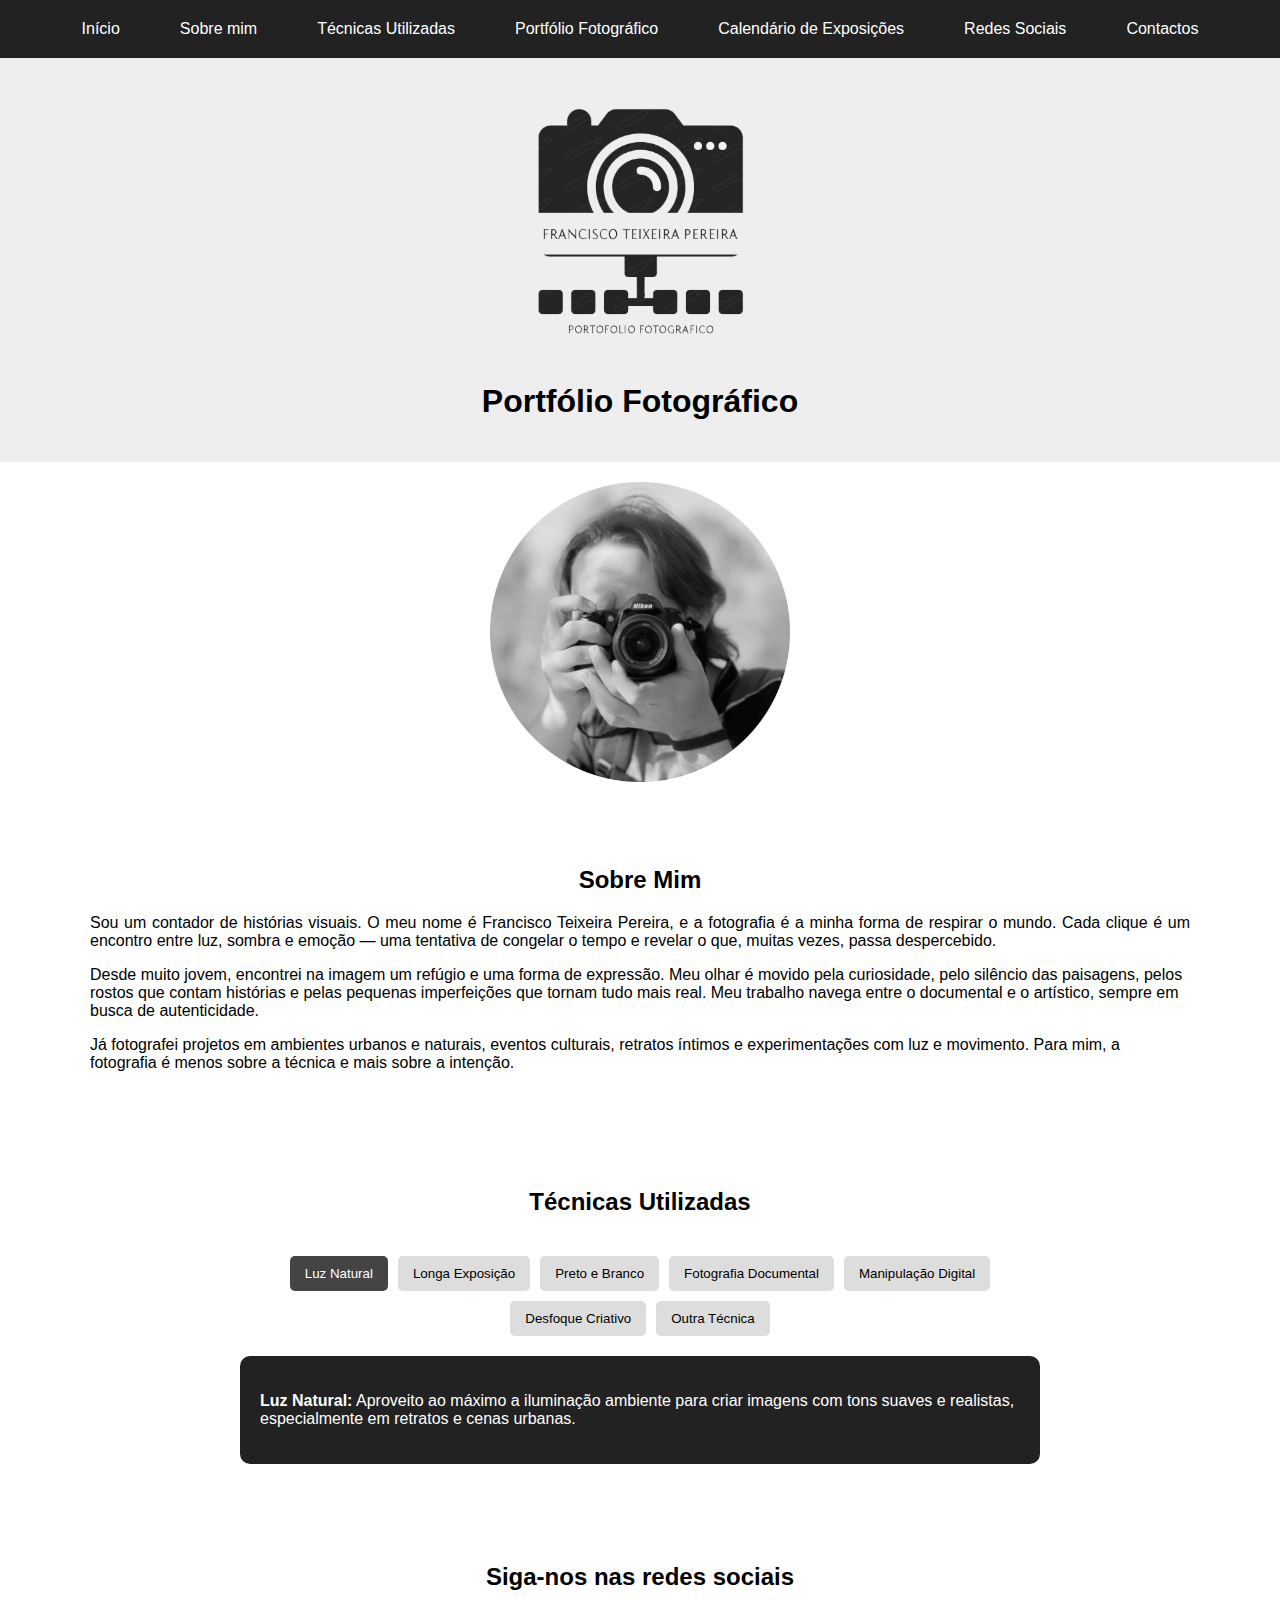
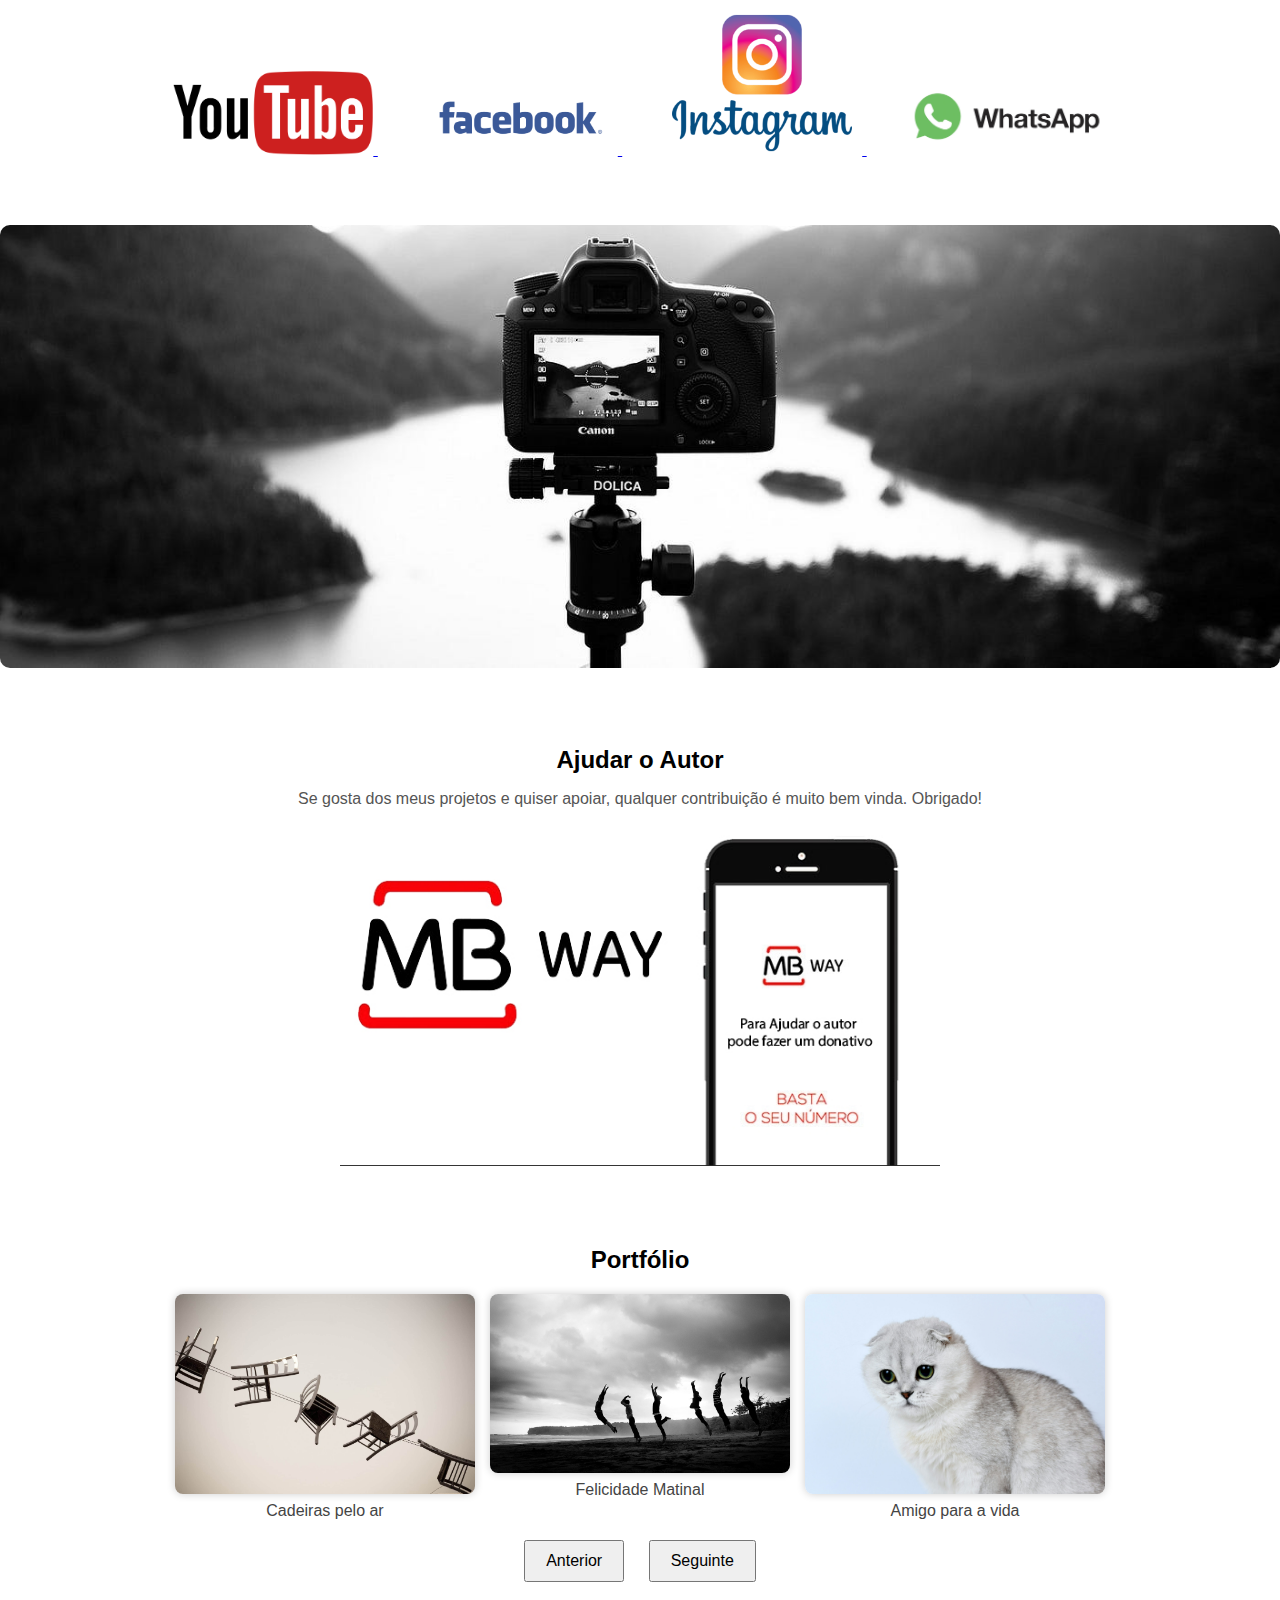
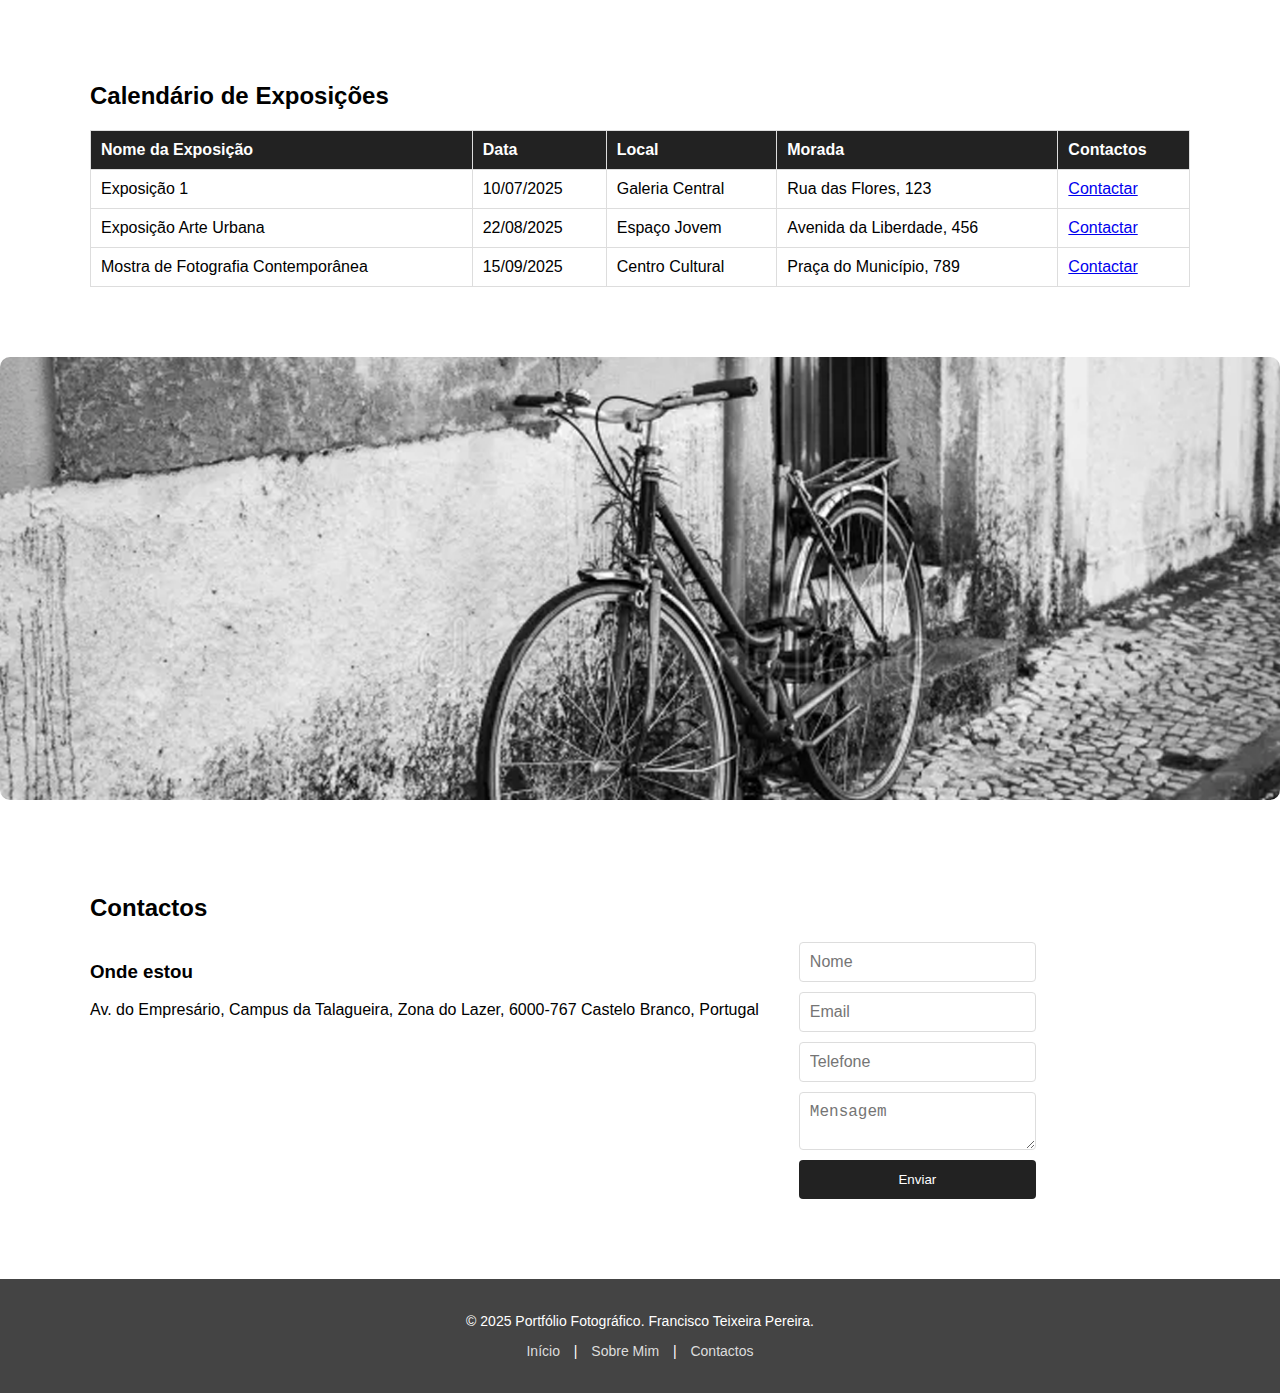
<file: index.html>
<!DOCTYPE html>
<html lang="pt">
<head>
  <meta charset="UTF-8">
  <meta name="viewport" content="width=device-width, initial-scale=1">
  <title>Portfólio Fotográfico</title>
  <link rel="stylesheet" href="\css\styles.css">
  <style>
    .portfolio-grid {
      display: flex;
      justify-content: center;
      flex-wrap: wrap;
      gap: 15px;
    }
    .portfolio-figure {
      width: 30%;
      max-width: 300px;
      margin: 0;
      display: flex;
      flex-direction: column;
      align-items: center;
    }
    .portfolio-item {
      width: 100%;
      border-radius: 8px;
      box-shadow: 0 0 8px rgba(0, 0, 0, 0.2);
      cursor: pointer;
      display: block;
    }
    .portfolio-figure figcaption {
      margin-top: 8px;
      font-size: 1em;
      color: #444;
      text-align: center;
    }
    .pagination-buttons {
      margin-top: 20px;
      text-align: center;
    }
    .pagination-buttons button {
      padding: 10px 20px;
      margin: 0 10px;
      font-size: 16px;
      cursor: pointer;
    }
    #ajudar img {
      width: 100%;
      max-width: 300px;
      height: auto;
    }
  </style>
</head>
<body>
  <header id="inicio">
       <nav>
      <ul class="menu">
        <li><a href="#inicio">Início</a></li>
        <li class="has-submenu">
          <a href="#sobre">Sobre mim</a>
          <ul class="submenu">
            <li><a href="#ajudar">Ajudar o autor</a></li>
            <li><a href="/cv/cv.html" target="_blank">Curriculum</a></li>
          </ul>
        </li>
        <li><a href="#tecnicas">Técnicas Utilizadas</a></li>
        <li><a href="#portofolio">Portfólio Fotográfico</a></li>
        <li><a href="#calendario">Calendário de Exposições</a></li>
        <li><a href="#redes">Redes Sociais</a></li>
        <li><a href="#contactos">Contactos</a></li>
      </ul>
    </nav>
    <div class="banner">
      <img src="upload/logotipo.png" alt="Logotipo" class="logo" style="height: 250px; width: auto;">
      <h1>Portfólio Fotográfico</h1>
    </div>
  </header>

<!-- imagem sobre mim -->
<div style="text-align: center; margin: 20px 0;">
  <img src="/upload/profile.png" alt="Minha Foto" style="height: 300px; width: auto; border-radius: 10px;">
</div>

<section id="sobre">
  <div class="sobre-container">
    <div>
      <h2 style="text-align: center;">Sobre Mim</h2>
      <p style="text-align: justify;">
        Sou um contador de histórias visuais. O meu nome é Francisco Teixeira Pereira, e a fotografia é a minha forma de respirar o mundo. Cada clique é um encontro entre luz, sombra e emoção — uma tentativa de congelar o tempo e revelar o que, muitas vezes, passa despercebido.<br><P>
        Desde muito jovem, encontrei na imagem um refúgio e uma forma de expressão. Meu olhar é movido pela curiosidade, pelo silêncio das paisagens, pelos rostos que contam histórias e pelas pequenas imperfeições que tornam tudo mais real. Meu trabalho navega entre o documental e o artístico, sempre em busca de autenticidade.<br><p>
        Já fotografei projetos em ambientes urbanos e naturais, eventos culturais, retratos íntimos e experimentações com luz e movimento. Para mim, a fotografia é menos sobre a técnica e mais sobre a intenção.
      </p>
    </div>
  </div>
</section>


  <section id="tecnicas">
    <h2 style="text-align: center;">Técnicas Utilizadas</h2>
    <div style="max-width: 800px; margin: 0 auto; padding: 20px;">
      <div id="tabs" style="display: flex; flex-wrap: wrap; justify-content: center; gap: 10px; margin-bottom: 20px;">
        <button onclick="showTab(0)" class="tab-button" style="padding: 10px 15px; border: none; border-radius: 5px; background-color: #444; color: white; cursor: pointer;">Luz Natural</button>
        <button onclick="showTab(1)" class="tab-button" style="padding: 10px 15px; border: none; border-radius: 5px; background-color: #ddd; cursor: pointer;">Longa Exposição</button>
        <button onclick="showTab(2)" class="tab-button" style="padding: 10px 15px; border: none; border-radius: 5px; background-color: #ddd; cursor: pointer;">Preto e Branco</button>
        <button onclick="showTab(3)" class="tab-button" style="padding: 10px 15px; border: none; border-radius: 5px; background-color: #ddd; cursor: pointer;">Fotografia Documental</button>
        <button onclick="showTab(4)" class="tab-button" style="padding: 10px 15px; border: none; border-radius: 5px; background-color: #ddd; cursor: pointer;">Manipulação Digital</button>
        <button onclick="showTab(5)" class="tab-button" style="padding: 10px 15px; border: none; border-radius: 5px; background-color: #ddd; cursor: pointer;">Desfoque Criativo</button>
        <button onclick="showTab(6)" class="tab-button" style="padding: 10px 15px; border: none; border-radius: 5px; background-color: #ddd; cursor: pointer;">Outra Técnica</button>
      </div>
      <div id="tab-content" style="background-color: #222; color: #fff; padding: 20px; border-radius: 10px;">
        <div class="tab-pane">
          <p><strong>Luz Natural:</strong> Aproveito ao máximo a iluminação ambiente para criar imagens com tons suaves e realistas, especialmente em retratos e cenas urbanas.</p>
        </div>
        <div class="tab-pane" style="display:none">
          <p><strong>Longa Exposição:</strong> Ideal para paisagens noturnas, movimentos urbanos ou criar atmosferas surreais com luz e sombra.</p>
        </div>
        <div class="tab-pane" style="display:none">
          <p><strong>Preto e Branco:</strong> Uma escolha estética que realça formas, emoções e contrastes. Costumo usá-la em retratos e projetos mais introspectivos.</p>
        </div>
        <div class="tab-pane" style="display:none">
          <p><strong>Fotografia Documental:</strong> Capturo momentos espontâneos, cotidianos ou culturais com uma narrativa visual discreta, mas poderosa.</p>
        </div>
        <div class="tab-pane" style="display:none">
          <p><strong>Manipulação Digital Leve:</strong> Uso softwares de edição para correções sutis de cor, contraste e composição, sempre respeitando a essência da imagem.</p>
        </div>
        <div class="tab-pane" style="display:none">
          <p><strong>Desfoque Criativo (Bokeh):</strong> Utilizado para destacar o sujeito principal, criando uma atmosfera envolvente e poética.</p>
        </div>
        <div class="tab-pane" style="display:none">
          <p><strong>Outra Técnica:</strong> Espaço reservado para futuras técnicas ou abordagens artísticas que venha a desenvolver.</p>
        </div>
      </div>
    </div>
  </section>

  <script>
    function showTab(index) {
      const tabs = document.querySelectorAll('.tab-button');
      const panes = document.querySelectorAll('.tab-pane');
      tabs.forEach((tab, i) => {
        tab.style.backgroundColor = i === index ? '#444' : '#ddd';
        tab.style.color = i === index ? 'white' : 'black';
      });
      panes.forEach((pane, i) => {
        pane.style.display = i === index ? 'block' : 'none';
      });
    }
  </script>


<section id="redes" style="text-align: center; padding: 20px;">
  <h2>Siga-nos nas redes sociais</h2>
  <p>
    <a href="redessociais/redessociais.html" title="YouTube" style="margin: 0 20px;">
      <img src="/upload/logoyoutube.png" alt="YouTube" width="200">
    </a>
    <a href="redessociais/redessociais.html" title="Facebook" style="margin: 0 20px;">
      <img src="/upload/logofacebook.png" alt="Facebook" width="200">
    </a>
    <a href="redessociais/redessociais.html" title="Instagram" style="margin: 0 20px;">
      <img src="/upload/logo_instagram.png" alt="Instagram" width="200">
    </a>
    <a href="redessociais/redessociais.html" title="WhatsApp" style="margin: 0 20px;">
      <img src="/upload/logowhatsapp.jpg" alt="WhatsApp" width="200">
    </a>
  </p>
</section>


  <!-- Imagem decorativa entre Redes Sociais e Ajudar o Autor -->
  <div style="text-align: center; margin: 30px 0;">
    <img src="/upload/imagem_site_1.jpg" alt="" style="max-width: 100%; height: auto; border-radius: 10px;">
  </div>

<section id="ajudar" style="text-align: center; padding: 20px;">
  <h3 style="font-size: 24px; margin-bottom: 10px;">Ajudar o Autor</h3>
  <p style="font-size: 16px; color: #555; margin-bottom: 20px;">
    Se gosta dos meus projetos e quiser apoiar, qualquer contribuição é muito bem vinda. Obrigado!
  </p>
  <ul style="display: flex; flex-wrap: wrap; justify-content: center; gap: 20px; list-style: none; padding: 0; margin: 0;">
    <li style="display: flex; align-items: center; justify-content: center;">
      <a href="/mbway/mbway.html">
        <img src="/upload/mbway_help.jpg" alt="MBWAY" style="width: 100%; max-width: 600px; height: auto; vertical-align: middle; cursor: pointer;">
      </a>
    </li>
  </ul>
</section>



  <section id="portofolio"> 
    <div class="container">
         <h2 style="text-align: center;">Portfólio</h2>
           <div class="portfolio-grid" id="portfolioGrid">
        <figure class="portfolio-figure">
          <img src="/upload/1a.jpg" class="portfolio-item" alt="Portfólio 1" onclick="openPopup(this.src)">
          <figcaption>Cadeiras pelo ar</figcaption>
        </figure>
        <figure class="portfolio-figure">
          <img src="/upload/2a.jpg" class="portfolio-item" alt="Portfólio 2" onclick="openPopup(this.src)">
          <figcaption>Felicidade Matinal</figcaption>
        </figure>
        <figure class="portfolio-figure">
          <img src="/upload/3a.jpg" class="portfolio-item" alt="Portfólio 3" onclick="openPopup(this.src)">
          <figcaption>Amigo para a vida</figcaption>
        </figure>
        <figure class="portfolio-figure">
          <img src="/upload/4a.jpg" class="portfolio-item" alt="Portfólio 4" onclick="openPopup(this.src)">
          <figcaption>Milho e algodão Doce</figcaption>
        </figure>
        <figure class="portfolio-figure">
          <img src="/upload/5a.jpg" class="portfolio-item" alt="Portfólio 5" onclick="openPopup(this.src)">
          <figcaption>Espetacular Salto</figcaption>
        </figure>
        <figure class="portfolio-figure">
          <img src="/upload/6a.jpg" class="portfolio-item" alt="Portfólio 6" onclick="openPopup(this.src)">
          <figcaption>Quem Será</figcaption>
        </figure>
        <figure class="portfolio-figure">
          <img src="/upload/7a.jpg" class="portfolio-item" alt="Portfólio 7" onclick="openPopup(this.src)">
          <figcaption>Raizes</figcaption>
        </figure>
        <figure class="portfolio-figure">
          <img src="/upload/8a.jpg" class="portfolio-item" alt="Portfólio 8" onclick="openPopup(this.src)">
          <figcaption>Amarelo Puro</figcaption>
        </figure>
        <figure class="portfolio-figure">
          <img src="/upload/9a.jpg" class="portfolio-item" alt="Portfólio 9" onclick="openPopup(this.src)">
          <figcaption>TAP em ceu Azul</figcaption>
        </figure>
        <figure class="portfolio-figure">
          <img src="/upload/11a.png" class="portfolio-item" alt="Portfólio 10" onclick="openPopup(this.src)">
          <figcaption>Arte Rural</figcaption>
        </figure>
        <figure class="portfolio-figure">
          <img src="/upload/12a.jpg" class="portfolio-item" alt="Portfólio 11" onclick="openPopup(this.src)">
          <figcaption>Arte Urbana</figcaption>
        </figure>
      </div>
      <div class="pagination-buttons">
        <button onclick="showPage(-1)">Anterior</button>
        <button onclick="showPage(1)">Seguinte</button>
      </div>
    </div>
  </section>

  <script>
    // Pmudar de pagina na galeria
    const items = document.querySelectorAll('.portfolio-item');
    let currentPage = 0;
    const itemsPerPage = 3;
    function showPage(direction) {
      currentPage += direction;
      const maxPage = Math.floor((items.length - 1) / itemsPerPage);
      if (currentPage < 0) currentPage = 0;
      if (currentPage > maxPage) currentPage = maxPage;
      items.forEach((item, i) => {
        item.parentElement.style.display = (i >= currentPage * itemsPerPage && i < (currentPage + 1) * itemsPerPage) ? 'flex' : 'none';
      });
    }
    // Mostra a primeira página ao carregar
    showPage(0);

    // Função para abrir popup centralizado com a imagem
    function openPopup(imgUrl) {
      var largura = 900;
      var altura = 700;
      var esquerda = (screen.width - largura) / 2;
      var topo = (screen.height - altura) / 2;
      var popup = window.open('', '', 'width=' + largura + ',height=' + altura + ',left=' + esquerda + ',top=' + topo + ',resizable=1,scrollbars=1');
      popup.document.write('<html><head><title>Foto</title></head><body style="margin:0; background:#222; display:flex; align-items:center; justify-content:center;"><img src="' + imgUrl + '" style="max-width:100%; max-height:100%; display:block; margin:auto; border-radius:8px;" alt="Foto" onclick="window.close()"></body></html>');
      popup.document.close();
    }
  </script>

  <section id="calendario">
    <h2>Calendário de Exposições</h2>
    <table>
      <thead>
        <tr>
          <th>Nome da Exposição</th>
          <th>Data</th>
          <th>Local</th>
          <th>Morada</th>
          <th>Contactos</th>
        </tr>
      </thead>
      <tbody>
        <tr>
          <td>Exposição 1</td>
          <td>10/07/2025</td>
          <td>Galeria Central</td>
          <td>Rua das Flores, 123</td>
          <td><a href="#contactos">Contactar</a></td>
        </tr>
        <tr>
          <td>Exposição Arte Urbana</td>
          <td>22/08/2025</td>
          <td>Espaço Jovem</td>
          <td>Avenida da Liberdade, 456</td>
          <td><a href="#contactos">Contactar</a></td>
        </tr>
        <tr>
          <td>Mostra de Fotografia Contemporânea</td>
          <td>15/09/2025</td>
          <td>Centro Cultural</td>
          <td>Praça do Município, 789</td>
          <td><a href="#contactos">Contactar</a></td>
        </tr>
      </tbody>
    </table>
  </section>

  
  <!-- Imagem decorativa antes de contactos -->
  <div style="text-align: center; margin: 30px 0;">
    <img src="/upload/2rodas.png" alt="" style="max-width: 100%; height: auto; border-radius: 10px;">
  </div>

  <section id="contactos">
    <h2>Contactos</h2>
    <div class="contact-container">
      <div>
        <h3>Onde estou</h3>
        <p>Av. do Empresário, Campus da Talagueira, Zona do Lazer, 6000-767 Castelo Branco, Portugal</p>
        <iframe src="https://maps.google.com/maps?q=Av.%20do%20Empres%C3%A1rio%2C%20Campus%20da%20Talagueira%2C%20Zona%20do%20Lazer%2C%206000-767%20Castelo%20Branco%2C%20Portugal&t=&z=15&ie=UTF8&iwloc=&output=embed" width="100%" height="200" frameborder="0" style="border:0;" allowfullscreen></iframe>
      </div>
      <form class="contact-form">
        <input type="text" placeholder="Nome" required>
        <input type="email" placeholder="Email" required>
        <input type="tel" placeholder="Telefone">
        <textarea placeholder="Mensagem" required></textarea>
        <button type="submit">Enviar</button>
      </form>
    </div>
  </section>

  <footer style="background-color: #444; color: white; text-align: center; padding: 20px 10px; font-size: 14px;">
    <p>© 2025 Portfólio Fotográfico. Francisco Teixeira Pereira.</p>
    <p>
      <a href="#inicio" style="color: #ddd; text-decoration: none; margin: 0 10px;">Início</a> |
      <a href="#sobre" style="color: #ddd; text-decoration: none; margin: 0 10px;">Sobre Mim</a> |
      <a href="#contactos" style="color: #ddd; text-decoration: none; margin: 0 10px;">Contactos</a>
    </p>
  </footer>
</body>
</html>
</file>
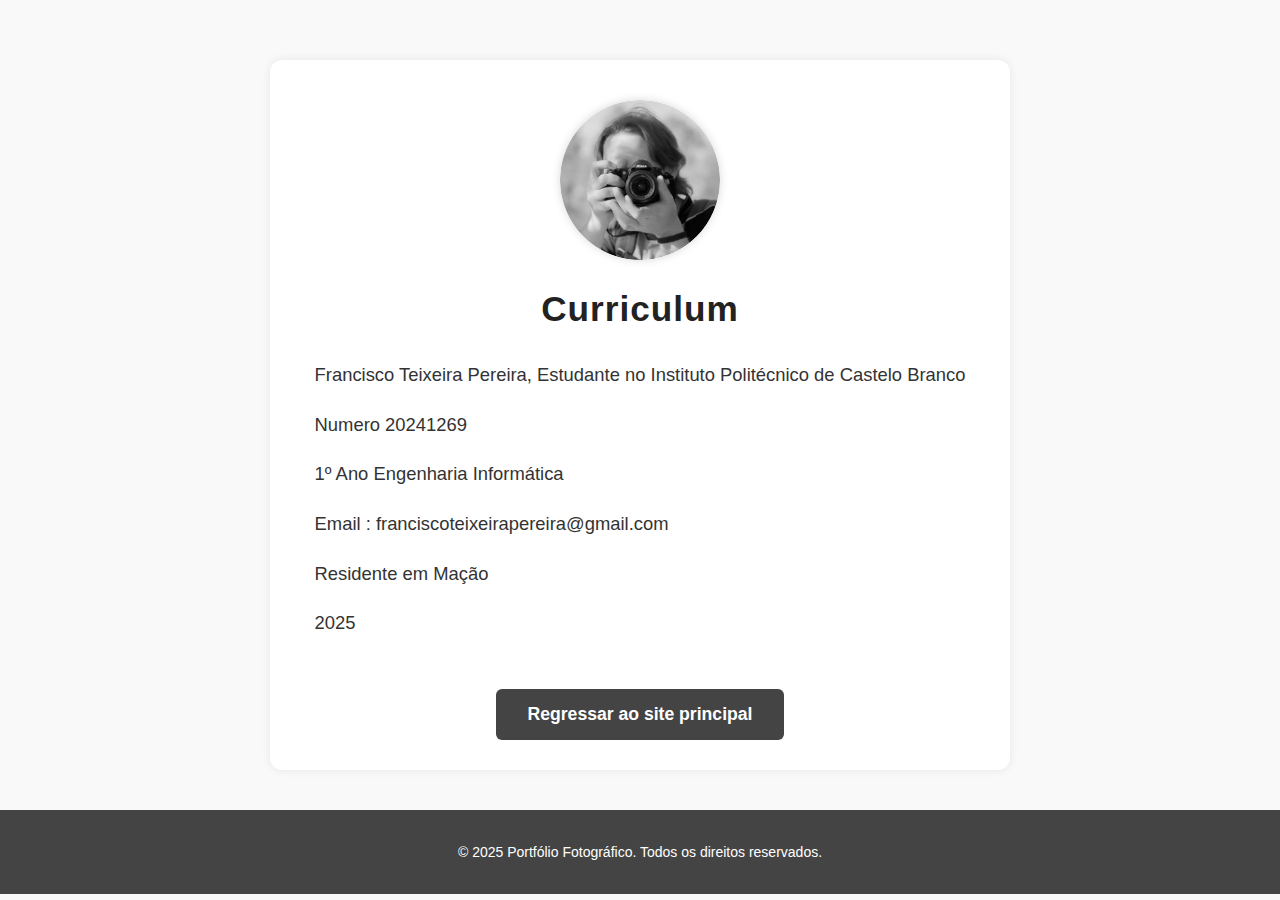
<file: cv/cv.html>
<!DOCTYPE html>
<html lang="pt">
<head>
  <meta charset="UTF-8">
  <meta name="viewport" content="width=device-width, initial-scale=1">
  <title>Curriculum</title>
  <style>
    body {
      background: #f9f9f9;
      font-family: Arial, sans-serif;
      margin: 0;
      padding: 0;
      min-height: 100vh;
      display: flex;
      flex-direction: column;
    }
    .curriculum-container {
      max-width: 700px;
      margin: 60px auto 0 auto;
      background: #fff;
      border-radius: 12px;
      padding: 40px 20px 30px 20px;
      box-shadow: 0 0 10px rgba(0,0,0,0.08);
      display: flex;
      flex-direction: column;
      align-items: center;
    }
    .curriculum-foto {
      width: 160px;
      height: 160px;
      object-fit: cover;
      border-radius: 50%;
      box-shadow: 0 0 8px rgba(0,0,0,0.15);
      margin-bottom: 25px;
    }
    .curriculum-titulo {
      text-align: center;
      font-size: 2.2em;
      font-weight: bold;
      color: #222;
      margin-bottom: 30px;
      letter-spacing: 1px;
    }
    .curriculum-texto {
      text-align: justify;
      font-size: 1.15em;
      color: #333;
      line-height: 1.7;
      margin-bottom: 10px;
      width: 100%;
    }
    .btn-voltar {
      display: inline-block;
      background-color: #444;
      color: #fff;
      border: none;
      border-radius: 6px;
      padding: 15px 32px;
      font-size: 1.1em;
      font-weight: bold;
      margin: 32px auto 0 auto;
      cursor: pointer;
      text-decoration: none;
      transition: background 0.2s;
    }
    .btn-voltar:hover {
      background: #222;
    }
    footer {
      background-color: #444;
      color: white;
      text-align: center;
      padding: 20px 10px;
      font-size: 14px;
      margin-top: 40px;
    }
    @media (max-width: 600px) {
      .curriculum-container {
        padding: 15px 5px;
      }
      .curriculum-foto {
        width: 110px;
        height: 110px;
      }
    }
  </style>
</head>
<body>
  <main>
    <section class="curriculum-container"><center>
      <img src="/upload/profile.png" alt="Foto de Perfil" class="curriculum-foto">
      <div class="curriculum-titulo">Curriculum</div>
      <div class="curriculum-texto">
                <p>Francisco Teixeira Pereira, Estudante no Instituto Politécnico de Castelo Branco</p>
        <p>Numero 20241269</p>
        <p>1º Ano Engenharia Informática</p>
        <p>Email : franciscoteixeirapereira@gmail.com</p></p>
        <p></p>
        <p>Residente em Mação</p>
        <p>
        <p>2025</p>
      </div>
      <a href="https://portofolio.unaux.com/" class="btn-voltar">Regressar ao site principal</a>
    </section>
  </main>
  <footer>
    <p>© 2025 Portfólio Fotográfico. Todos os direitos reservados.</p>
  </footer>
</body>
</html>
</file>
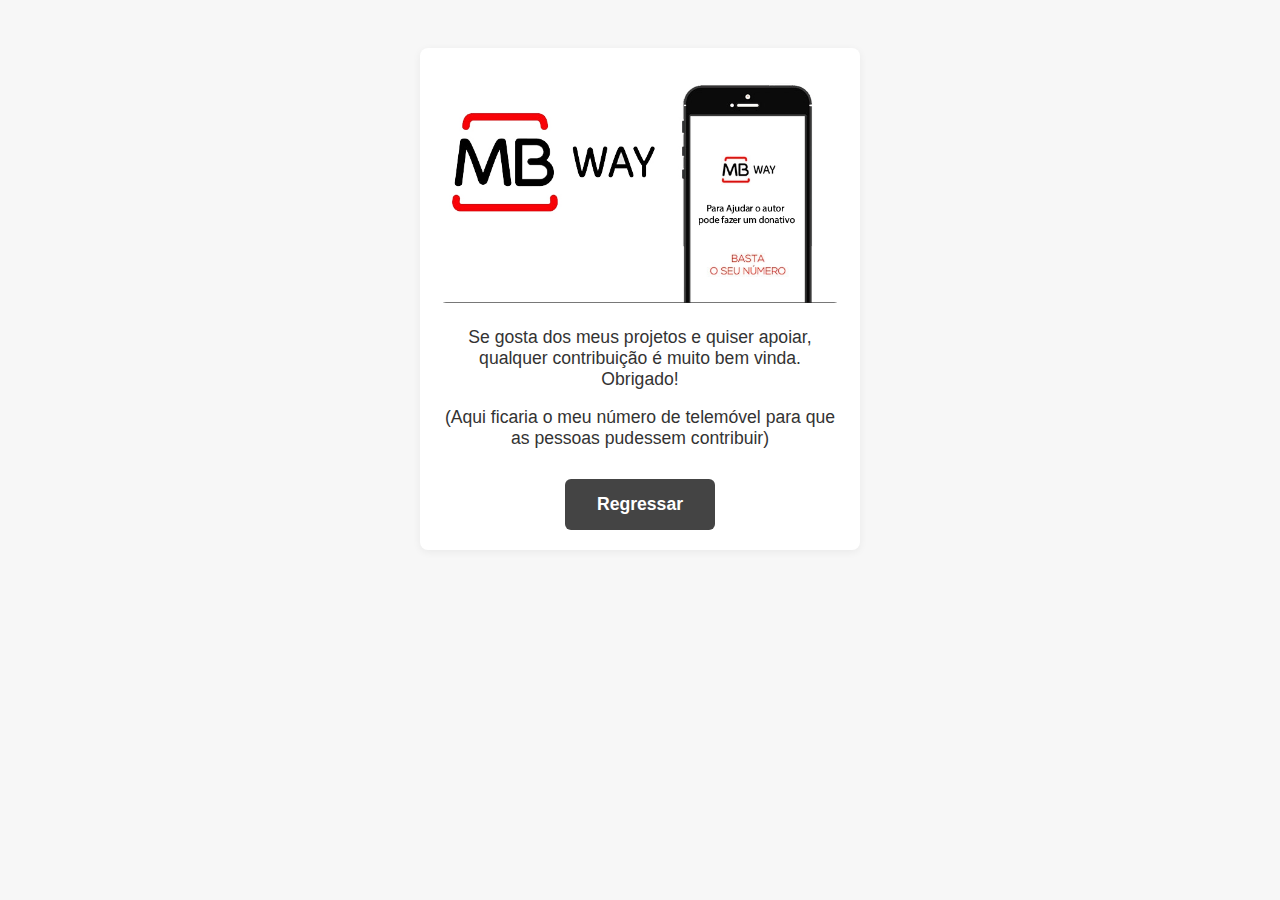
<file: mbway/mbway.html>
<!DOCTYPE html>
<html lang="pt">
<head>
    <meta charset="UTF-8">
    <title>Apoio via MB WAY</title>
    <style>
        body {
            font-family: Arial, sans-serif;
            text-align: center;
            padding: 40px;
            background: #f7f7f7;
        }
        .container {
            background: #fff;
            border-radius: 8px;
            box-shadow: 0 2px 8px rgba(0,0,0,0.06);
            max-width: 400px;
            margin: auto;
            padding: 30px 20px 20px 20px;
        }
        img {
            max-width: 100%;
            height: auto;
            border-radius: 6px;
            margin-bottom: 20px;
        }
        .texto {
            margin-bottom: 30px;
            font-size: 1.1em;
            color: #333;
        }
    </style>
</head>
<body>
    <div class="container">
        <img src="/upload/mbway_help.jpg" alt="Apoio MB WAY">
        <div class="texto">
            Se gosta dos meus projetos e quiser apoiar, qualquer contribuição é muito bem vinda. Obrigado! <p>
            (Aqui ficaria o meu número de telemóvel para que as pessoas pudessem contribuir)
        </div>
        <a 
          href="javascript:history.back()" 
          style="display:inline-block; padding:15px 32px; background:#444; color:#fff; border:none; border-radius:6px; font-size:1.1em; font-weight:bold; cursor:pointer; text-decoration:none; transition:background 0.2s;"
          onmouseover="this.style.background='#222';"
          onmouseout="this.style.background='#444';"
        >
          Regressar
        </a>
    </div>
</body>
</html>
</file>
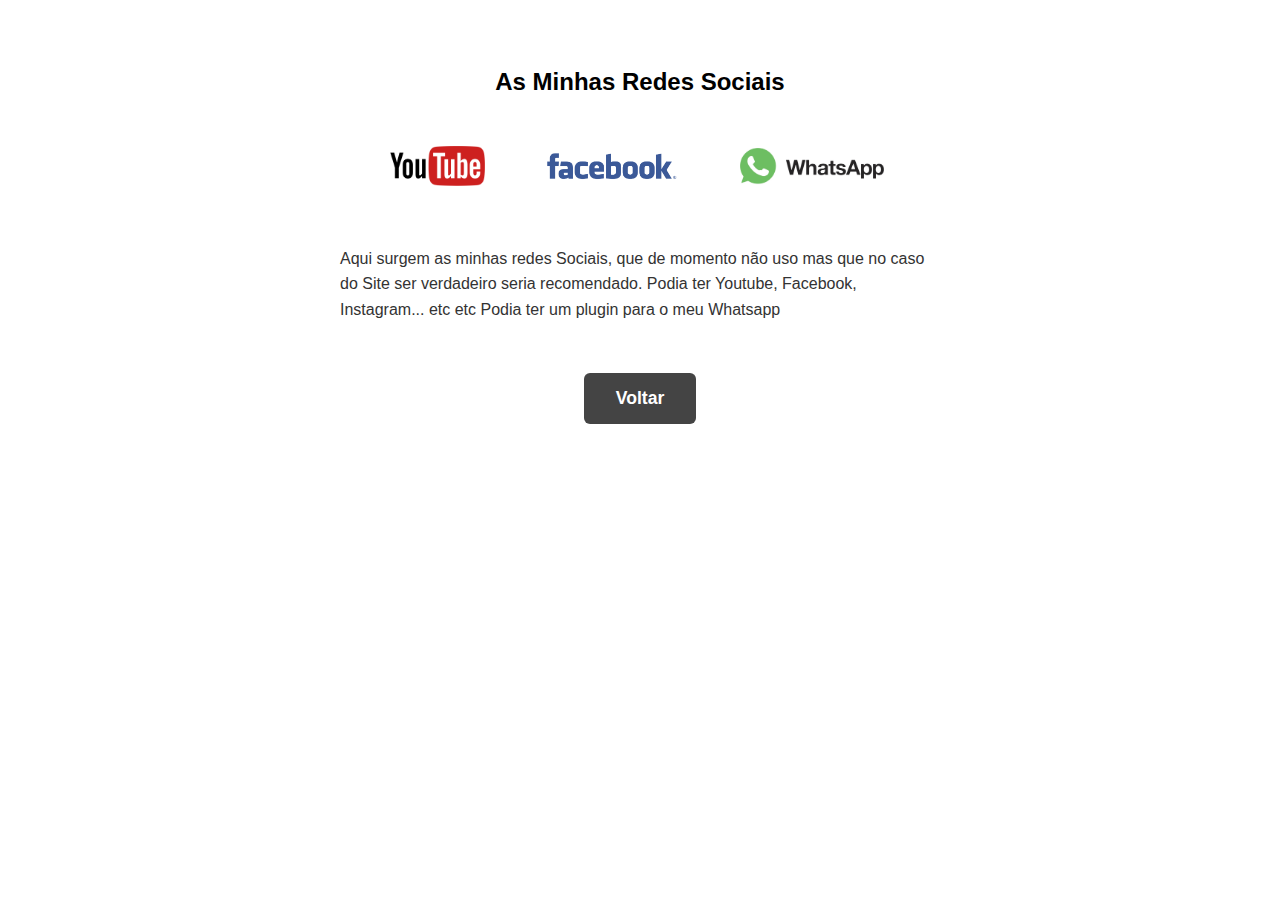
<file: redessociais/redessociais.html>
<!DOCTYPE html>
<html lang="pt">
<head>
  <meta charset="UTF-8">
  <title>Redes Sociais</title>
  <style>
    body {
      text-align: center;
      font-family: Arial, sans-serif;
      padding: 40px 20px;
    }
    .social-icons img {
      margin: 20px;
    }
    .descricao {
      width: 80%;
      max-width: 600px;
      margin: 30px auto;
      font-size: 16px;
      line-height: 1.6;
      color: #333;
      text-align: left;
    }
    /* Removido o CSS antigo do botão para evitar conflito */
  </style>
</head>
<body>

  <h2>As Minhas Redes Sociais</h2>

  <div class="social-icons">
    <img src="/upload/logoyoutube.png" alt="YouTube" style="height: 40px; max-width: 100%; vertical-align: middle;">
    <img src="/upload/logofacebook.png" alt="Facebook" style="height: 60px; max-width: 100%; vertical-align: middle;">
    <img src="/upload/logowhatsapp.jpg" alt="WhatsApp" style="height: 60px; max-width: 100%; vertical-align: middle;">
  </div>

  <div class="descricao">
    Aqui surgem as minhas redes Sociais, que de momento não uso
    mas que no caso do Site ser verdadeiro seria recomendado.

    Podia ter Youtube, Facebook, Instagram... etc etc

    Podia ter um plugin para o meu Whatsapp
    
  </div>

  <button 
    style="margin-top:20px; padding:15px 32px; background-color:#444; color:white; border:none; border-radius:6px; font-size:1.1em; font-weight:bold; cursor:pointer; transition:background 0.2s;"
    onmouseover="this.style.backgroundColor='#222';"
    onmouseout="this.style.backgroundColor='#444';"
    onclick="history.back()"
  >Voltar</button>

</body>
</html>
</file>
